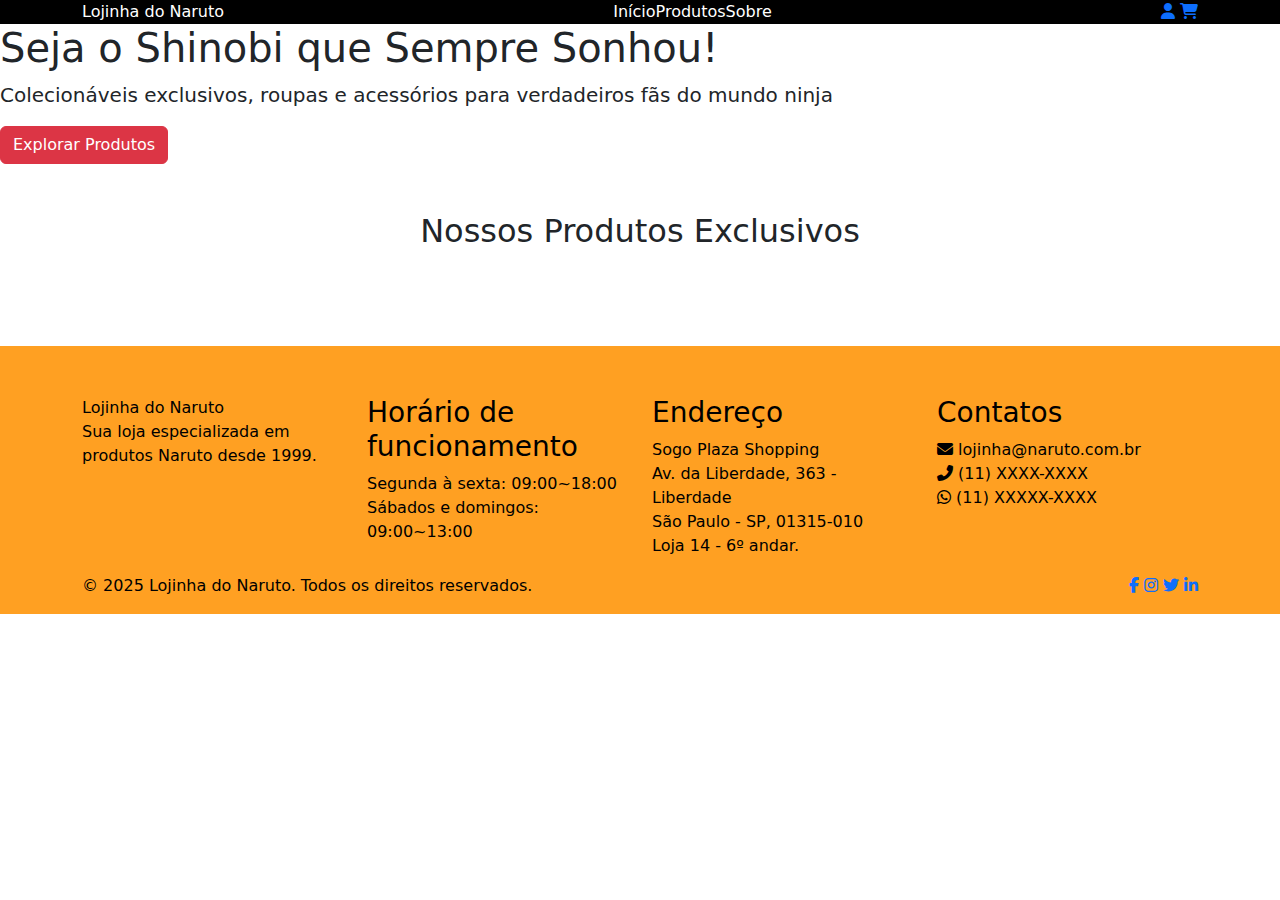
<file: index.html>
<!DOCTYPE html>
<html lang="pt-br">
<head>
    <meta charset="UTF-8">
    <meta name="viewport" content="width=device-width, initial-scale=1.0">
    <title>Lojinha do Naruto - Produtos Exclusivos do Mundo Shinobi</title>
    <!-- Bootstrap CSS -->
    <link href="https://cdn.jsdelivr.net/npm/bootstrap@5.3.2/dist/css/bootstrap.min.css" rel="stylesheet">
    <!-- Font Awesome -->
    <link rel="stylesheet" href="https://cdnjs.cloudflare.com/ajax/libs/font-awesome/6.4.0/css/all.min.css">
    <!-- Google Fonts -->
    <link href="https://fonts.googleapis.com/css2?family=Roboto:wght@400;500;700&display=swap" rel="stylesheet">
    <!-- CSS -->
    <link href="style.css" rel="stylesheet">
</head>
<body>
    <!-- Header -->
    <header>
        <div class="container">
            <div class="d-flex justify-content-between align-items-center">
                <div class="navbar-brand">Lojinha do Naruto</div>
                
                <nav class="d-none d-md-flex align-items-center">
                    <a class="nav-link active" href="index.html">Início</a>
                    <a class="nav-link" href="#products-section">Produtos</a>
                    <a class="nav-link" href="sobre/index.html">Sobre</a>
                </nav>
                
                <div class="header-icons">
                    <a href="login/index.html"><i class="fas fa-user"></i></a>
                    <a href="#"><i class="fas fa-shopping-cart"></i></a>
                    <button class="navbar-toggler d-md-none" type="button" data-bs-toggle="collapse" data-bs-target="#mobileMenu">
                        <i class="fas fa-bars"></i>
                    </button>
                </div>
            </div>
            
            <!-- Mobile Menu -->
            <div class="collapse d-md-none" id="mobileMenu">
                <div class="d-flex flex-column py-3">
                    <a class="nav-link active" href="index.html">Início</a>
                    <a class="nav-link" href="#products-section">Produtos</a>
                    <a class="nav-link" href="sobre/index.html">Sobre</a>
                </div>
            </div>
        </div>
    </header>
    
    <!-- Main Content -->
    <main>
        <!-- Hero Section -->
        <section id="hero-section">
            <div class="hero-content">
                <h1>Seja o Shinobi que Sempre Sonhou!</h1>
                <p class="lead">Colecionáveis exclusivos, roupas e acessórios para verdadeiros fãs do mundo ninja</p>
                <a href="#products-section" class="btn btn-danger btn-scroll">Explorar Produtos</a>
            </div>
        </section>

        <!-- Produtos Section -->
        <section id="products-section" class="py-5">
            <div class="container">
                <h2 class="text-center mb-5">Nossos Produtos Exclusivos</h2>
                <div class="row">
                    <!-- Produtos serão inseridos aqui -->
                     
                </div>
            </div>
        </section>
    </main>
    
    <!-- Footer -->
    <footer>
        <div class="container">
            <div class="row">
                <div class="col-md-3 mb-4 mb-md-0 footer-col">
                    <div class="footer-logo">Lojinha do Naruto</div>
                    <p>Sua loja especializada em produtos Naruto desde 1999.</p>
                </div>
                
                <div class="col-md-3 mb-4 mb-md-0 footer-col">
                    <h3 class="footer-title">Horário de funcionamento</h3>
                    <p>
                        Segunda à sexta: 09:00~18:00<br>
                        Sábados e domingos: 09:00~13:00
                    </p>
                </div>
                
                <div class="col-md-3 mb-4 mb-md-0 footer-col">
                    <h3 class="footer-title">Endereço</h3>
                    <p>
                        Sogo Plaza Shopping<br>
                        Av. da Liberdade, 363 - Liberdade<br>
                        São Paulo - SP, 01315-010<br>
                        Loja 14 - 6º andar.
                    </p>
                </div>
                
                <div class="col-md-3 footer-col">
                    <h3 class="footer-title">Contatos</h3>
                    <div class="contact-info">
                        <div class="contact-item">
                            <i class="fas fa-envelope"></i>
                            <span>lojinha@naruto.com.br</span>
                        </div>
                        
                        <div class="contact-item">
                            <i class="fas fa-phone-alt"></i>
                            <span>(11) XXXX-XXXX</span>
                        </div>
                        
                        <div class="contact-item">
                            <i class="fab fa-whatsapp"></i>
                            <span>(11) XXXXX-XXXX</span>
                        </div>
                    </div>
                </div>
            </div>
            
            <div class="row copyright">
                <div class="col-md-6">
                    <p>&copy; 2025 Lojinha do Naruto. Todos os direitos reservados.</p>
                </div>
                <div class="col-md-6 text-md-end">
                    <div class="social-icons">
                        <a href="#"><i class="fab fa-facebook-f"></i></a>
                        <a href="#"><i class="fab fa-instagram"></i></a>
                        <a href="#"><i class="fab fa-twitter"></i></a>
                        <a href="#"><i class="fab fa-linkedin-in"></i></a>
                    </div>
                </div>
            </div>
        </div>
    </footer>

    <!-- Bootstrap JS -->
    <script src="https://cdn.jsdelivr.net/npm/bootstrap@5.3.2/dist/js/bootstrap.bundle.min.js"></script>
</body>
</html>
</file>
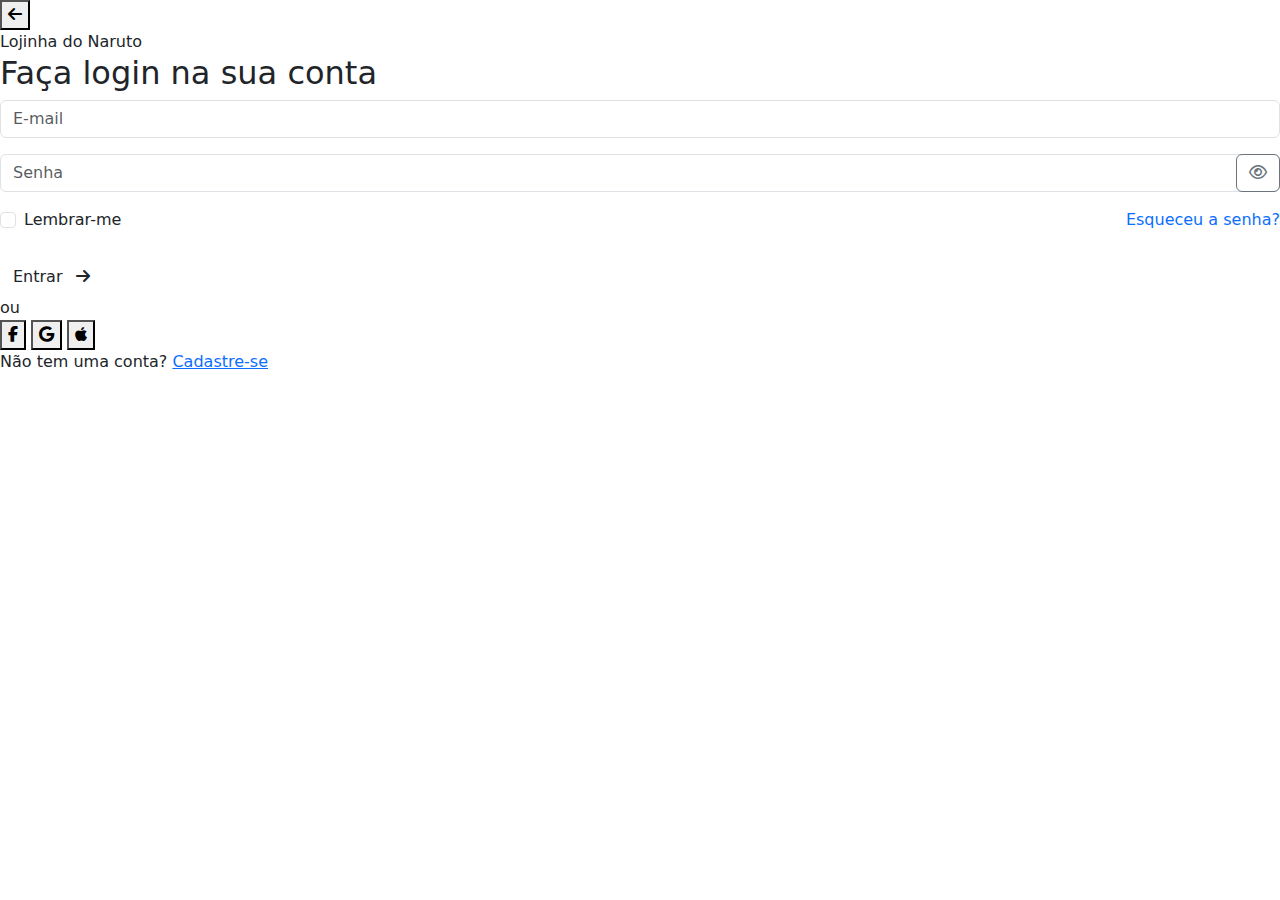
<file: carrinho/index.html>
<!DOCTYPE html>
<html lang="pt-br">
<head>
    <meta charset="UTF-8">
    <meta name="viewport" content="width=device-width, initial-scale=1.0">
    <title>Carrinho - Lojinha do Naruto</title>
    <link href="https://cdn.jsdelivr.net/npm/bootstrap@5.3.2/dist/css/bootstrap.min.css" rel="stylesheet">
    <link rel="stylesheet" href="https://cdnjs.cloudflare.com/ajax/libs/font-awesome/6.4.0/css/all.min.css">
    <link rel="stylesheet" href="style.css">
</head>
<body>
    <header>
        <div class="container">
            <div class="d-flex justify-content-between align-items-center">
                <div class="navbar-brand">
                    <img src="../assets/img/logo.png" alt="Logo" style="height: 30px; margin-right: 10px;">
                    Lojinha do Naruto
                </div>
                
                <nav class="d-none d-md-flex align-items-center">
                    <a class="nav-link" href="../index.html">Início</a>
                    <a class="nav-link" href="../index.html#products-section">Produtos</a>
                    <a class="nav-link" href="../sobre/index.html">Sobre</a>
                </nav>
                
                <div class="header-icons">
                    <a href="../login/index.html"><i class="fas fa-user"></i></a>
                    <a href="../carrinho/index.html"><i class="fas fa-shopping-cart"></i></a>
                    <button class="navbar-toggler d-md-none" type="button" data-bs-toggle="collapse" data-bs-target="#mobileMenu">
                        <i class="fas fa-bars"></i>
                    </button>
                </div>
            </div>
            
            <!-- Mobile Menu -->
            <div class="collapse d-md-none" id="mobileMenu">
                <div class="d-flex flex-column py-3">
                    <a class="nav-link active" href="../index.html">Início</a>
                    <a class="nav-link" href="../index.html#products-section">Produtos</a>
                    <a class="nav-link" href="../sobre/index.html">Sobre</a>
                </div>
            </div>
        </div>
    </header>

    <main class="container my-5">
        <h1 class="mb-4">Seu Carrinho</h1>
        
        <div id="carrinho-vazio" class="text-center py-5">
            <i class="fas fa-shopping-cart fa-4x mb-3 text-muted"></i>
            <h3 class="mb-3">Seu carrinho está vazio</h3>
            <a href="../index.html" class="btn btn-primary">Voltar às Compras</a>
        </div>
        
        <div id="carrinho-itens" class="d-none">
            <div class="table-responsive">
                <table class="table">
                    <thead class="table-light">
                        <tr>
                            <th style="width: 50%">Produto</th>
                            <th>Preço Unitário</th>
                            <th>Quantidade</th>
                            <th>Subtotal</th>
                            <th>Ação</th>
                        </tr>
                    </thead>
                    <tbody id="itens-carrinho">
                        <!-- Itens serão inseridos aqui via JavaScript -->
                    </tbody>
                    <tfoot class="table-group-divider">
                        <tr>
                            <td colspan="3" class="text-end fw-bold">Total:</td>
                            <td id="total-carrinho" class="fw-bold">R$ 0,00</td>
                            <td></td>
                        </tr>
                    </tfoot>
                </table>
            </div>
            
            <div class="d-flex justify-content-between mt-4">
                <a href="../index.html" class="btn btn-outline-primary">
                    <i class="fas fa-arrow-left me-2"></i>Continuar Comprando
                </a>
                <button id="finalizar-compra" class="btn btn-success">
                    <i class="fas fa-check me-2"></i>Finalizar Compra
                </button>
            </div>
        </div>
    </main>

    <script src="https://cdn.jsdelivr.net/npm/bootstrap@5.3.2/dist/js/bootstrap.bundle.min.js"></script>
    <script>
        // Função para carregar usuários no localStorage quando a página é carregada
        document.addEventListener('DOMContentLoaded', function() {
            // Verifica se já existem usuários no localStorage
            if (!localStorage.getItem('usuarios')) {
                // Cria um array com 3 usuários de exemplo
                const usuarios = [
                    { nome: "Naruto Uzumaki", email: "naruto@konoha.com", senha: "123456" },
                    { nome: "Sasuke Uchiha", email: "sasuke@konoha.com", senha: "123456" },
                    { nome: "Sakura Haruno", email: "sakura@konoha.com", senha: "123456" }
                ];
                
                // Salva os usuários no localStorage
                localStorage.setItem('usuarios', JSON.stringify(usuarios));
            }
            
            // Verifica se há um usuário logado na sessão
            const usuarioLogado = sessionStorage.getItem('usuarioLogado');
            if (usuarioLogado) {
                // Se estiver logado, mostra mensagem de boas-vindas
                const usuario = JSON.parse(usuarioLogado);
                document.getElementById('welcome-message').textContent = `Bem-vindo, ${usuario.nome}!`;
                document.getElementById('welcome-message').classList.remove('d-none');
            }
            
            // Configura os botões de compra
            configurarBotoesComprar();
            // Atualiza o contador do carrinho
            atualizarContadorCarrinho();
        });

        // Função para adicionar produto ao carrinho
        function adicionarAoCarrinho(produtoId, produtoNome, produtoPreco) {
            // Verifica se o usuário está logado
            const usuarioLogado = sessionStorage.getItem('usuarioLogado');
            if (!usuarioLogado) {
                alert('Por favor, faça login para adicionar produtos ao carrinho.');
                window.location.href = 'login/index.html';
                return;
            }
            
            const usuario = JSON.parse(usuarioLogado);
            let carrinho = JSON.parse(localStorage.getItem('carrinho')) || [];
            
            // Verifica se o produto já está no carrinho
            const produtoExistente = carrinho.find(item => 
                item.id === produtoId && 
                item.usuario === usuario.nome
            );
            
            if (produtoExistente) {
                produtoExistente.quantidade = (produtoExistente.quantidade || 1) + 1;
            } else {
                carrinho.push({
                    id: produtoId,
                    nome: produtoNome,
                    preco: parseFloat(produtoPreco),
                    usuario: usuario.nome,
                    data: new Date().toISOString(),
                    quantidade: 1
                });
            }
            
            localStorage.setItem('carrinho', JSON.stringify(carrinho));
            
            // Mostra mensagem de sucesso
            const toast = document.createElement('div');
            toast.className = 'toast-message';
            toast.innerHTML = `
                <i class="fas fa-check-circle me-2"></i>
                ${produtoNome} foi adicionado ao carrinho!
            `;
            document.body.appendChild(toast);
            
            // Remove a mensagem após 3 segundos
            setTimeout(() => {
                toast.classList.add('fade-out');
                setTimeout(() => toast.remove(), 300);
            }, 3000);
            
            // Atualiza o ícone do carrinho
            atualizarContadorCarrinho();
        }

        // Função para atualizar o contador do carrinho
        function atualizarContadorCarrinho() {
            const usuarioLogado = sessionStorage.getItem('usuarioLogado');
            if (!usuarioLogado) return;
            
            const carrinho = JSON.parse(localStorage.getItem('carrinho')) || [];
            const usuario = JSON.parse(usuarioLogado);
            const itensUsuario = carrinho.filter(item => item.usuario === usuario.nome);
            const totalItens = itensUsuario.reduce((total, item) => total + (item.quantidade || 1), 0);
            
            // Remove o contador existente, se houver
            const contadorExistente = document.querySelector('.cart-counter');
            if (contadorExistente) {
                contadorExistente.remove();
            }
            
            if (totalItens > 0) {
                const contador = document.createElement('span');
                contador.className = 'cart-counter';
                contador.textContent = totalItens;
                
                const iconeCarrinho = document.querySelector('.fa-shopping-cart').parentNode;
                iconeCarrinho.appendChild(contador);
            }
        }

        // Configura os botões de compra
        function configurarBotoesComprar() {
            document.querySelectorAll('.btn-buy').forEach(botao => {
                botao.addEventListener('click', function() {
                    const produtoId = this.getAttribute('data-produto-id');
                    const produtoNome = this.getAttribute('data-produto-nome');
                    const produtoPreco = this.getAttribute('data-produto-preco');
                    
                    adicionarAoCarrinho(produtoId, produtoNome, produtoPreco);
                });
            });
}
    </script>
    <script>
        // js/carrinho.js
        document.addEventListener('DOMContentLoaded', function() {
            // Verifica se há usuário logado
            const usuarioLogado = sessionStorage.getItem('usuarioLogado');
            
            if (!usuarioLogado) {
                alert('Por favor, faça login para acessar seu carrinho.');
                window.location.href = '../login/index.html';
                return;
            }

            const usuario = JSON.parse(usuarioLogado);
            const carrinho = JSON.parse(localStorage.getItem('carrinho')) || [];
            
            // Filtra apenas os itens do usuário logado
            const itensUsuario = carrinho.filter(item => item.usuario === usuario.nome);
            
            // Elementos da página
            const carrinhoVazio = document.getElementById('carrinho-vazio');
            const carrinhoItens = document.getElementById('carrinho-itens');
            const tbody = document.getElementById('itens-carrinho');
            const totalCarrinho = document.getElementById('total-carrinho');

            if (itensUsuario.length === 0) {
                carrinhoVazio.classList.remove('d-none');
                carrinhoItens.classList.add('d-none');
            } else {
                carrinhoVazio.classList.add('d-none');
                carrinhoItens.classList.remove('d-none');
                
                // Limpa a tabela
                tbody.innerHTML = '';
                
                let total = 0;
                
                // Adiciona cada item ao carrinho
                itensUsuario.forEach((item, index) => {
                    const quantidade = item.quantidade || 1;
                    const subtotal = item.preco * quantidade;
                    total += subtotal;
                    
                    const tr = document.createElement('tr');
                    tr.innerHTML = `
                        <td>
                            <div class="d-flex align-items-center">
                                <img src="../assets/img/figura${item.id}.jpg" alt="${item.nome}" class="product-image me-3 rounded">
                                <span>${item.nome}</span>
                            </div>
                        </td>
                        <td>R$ ${item.preco.toFixed(2).replace('.', ',')}</td>
                        <td>
                            <div class="d-flex align-items-center">
                                <button class="btn btn-sm btn-outline-secondary diminuir-quantidade" data-index="${index}">
                                    <i class="fas fa-minus"></i>
                                </button>
                                <input type="number" value="${quantidade}" min="1" 
                                    class="form-control quantidade-input mx-2" data-index="${index}">
                                <button class="btn btn-sm btn-outline-secondary aumentar-quantidade" data-index="${index}">
                                    <i class="fas fa-plus"></i>
                                </button>
                            </div>
                        </td>
                        <td>R$ ${subtotal.toFixed(2).replace('.', ',')}</td>
                        <td>
                            <button class="btn btn-sm btn-danger remover-item" data-index="${index}">
                                <i class="fas fa-trash"></i>
                            </button>
                        </td>
                    `;
                    tbody.appendChild(tr);
                });
                
                // Atualiza o total
                totalCarrinho.textContent = `R$ ${total.toFixed(2).replace('.', ',')}`;
                
                // Adiciona eventos aos botões
                adicionarEventos(itensUsuario);
            }

            // Evento para finalizar compra
            document.getElementById('finalizar-compra').addEventListener('click', function() {
                finalizarCompra(usuario.nome);
            });
        });

        function adicionarEventos(itensUsuario) {
            // Remover item
            document.querySelectorAll('.remover-item').forEach(btn => {
                btn.addEventListener('click', function() {
                    const index = this.getAttribute('data-index');
                    removerItemDoCarrinho(index, itensUsuario);
                });
            });
            
            // Aumentar quantidade
            document.querySelectorAll('.aumentar-quantidade').forEach(btn => {
                btn.addEventListener('click', function() {
                    const index = this.getAttribute('data-index');
                    alterarQuantidade(index, itensUsuario, 1);
                });
            });
            
            // Diminuir quantidade
            document.querySelectorAll('.diminuir-quantidade').forEach(btn => {
                btn.addEventListener('click', function() {
                    const index = this.getAttribute('data-index');
                    alterarQuantidade(index, itensUsuario, -1);
                });
            });
            
            // Alteração manual da quantidade
            document.querySelectorAll('.quantidade-input').forEach(input => {
                input.addEventListener('change', function() {
                    const index = this.getAttribute('data-index');
                    const novaQuantidade = parseInt(this.value);
                    
                    if (novaQuantidade > 0) {
                        atualizarQuantidadeNoCarrinho(index, novaQuantidade, itensUsuario);
                    } else {
                        this.value = itensUsuario[index].quantidade || 1;
                    }
                });
            });
        }

        function removerItemDoCarrinho(index, itensUsuario) {
            let carrinho = JSON.parse(localStorage.getItem('carrinho')) || [];
            
            // Encontra o item específico no carrinho completo
            const itemParaRemover = itensUsuario[index];
            carrinho = carrinho.filter(item => 
                !(item.id === itemParaRemover.id && 
                item.usuario === itemParaRemover.usuario &&
                item.data === itemParaRemover.data)
            );
            
            localStorage.setItem('carrinho', JSON.stringify(carrinho));
            location.reload();
        }

        function alterarQuantidade(index, itensUsuario, alteracao) {
            const input = document.querySelector(`.quantidade-input[data-index="${index}"]`);
            let novaQuantidade = parseInt(input.value) + alteracao;
            
            if (novaQuantidade < 1) novaQuantidade = 1;
            
            input.value = novaQuantidade;
            atualizarQuantidadeNoCarrinho(index, novaQuantidade, itensUsuario);
        }

        function atualizarQuantidadeNoCarrinho(index, novaQuantidade, itensUsuario) {
            let carrinho = JSON.parse(localStorage.getItem('carrinho')) || [];
            const itemParaAtualizar = itensUsuario[index];
            
            // Atualiza a quantidade no carrinho completo
            carrinho = carrinho.map(item => {
                if (item.id === itemParaAtualizar.id && 
                    item.usuario === itemParaAtualizar.usuario &&
                    item.data === itemParaAtualizar.data) {
                    return {...item, quantidade: novaQuantidade};
                }
                return item;
            });
            
            localStorage.setItem('carrinho', JSON.stringify(carrinho));
            location.reload();
        }

        function finalizarCompra(usuarioNome) {
            let carrinho = JSON.parse(localStorage.getItem('carrinho')) || [];
            
            // Remove apenas os itens do usuário atual
            carrinho = carrinho.filter(item => item.usuario !== usuarioNome);
            
            localStorage.setItem('carrinho', JSON.stringify(carrinho));
            alert('Compra finalizada com sucesso! Obrigado por comprar na Lojinha do Naruto!');
            location.href = '../index.html';
        }
    </script>
</body>
</html>
</file>
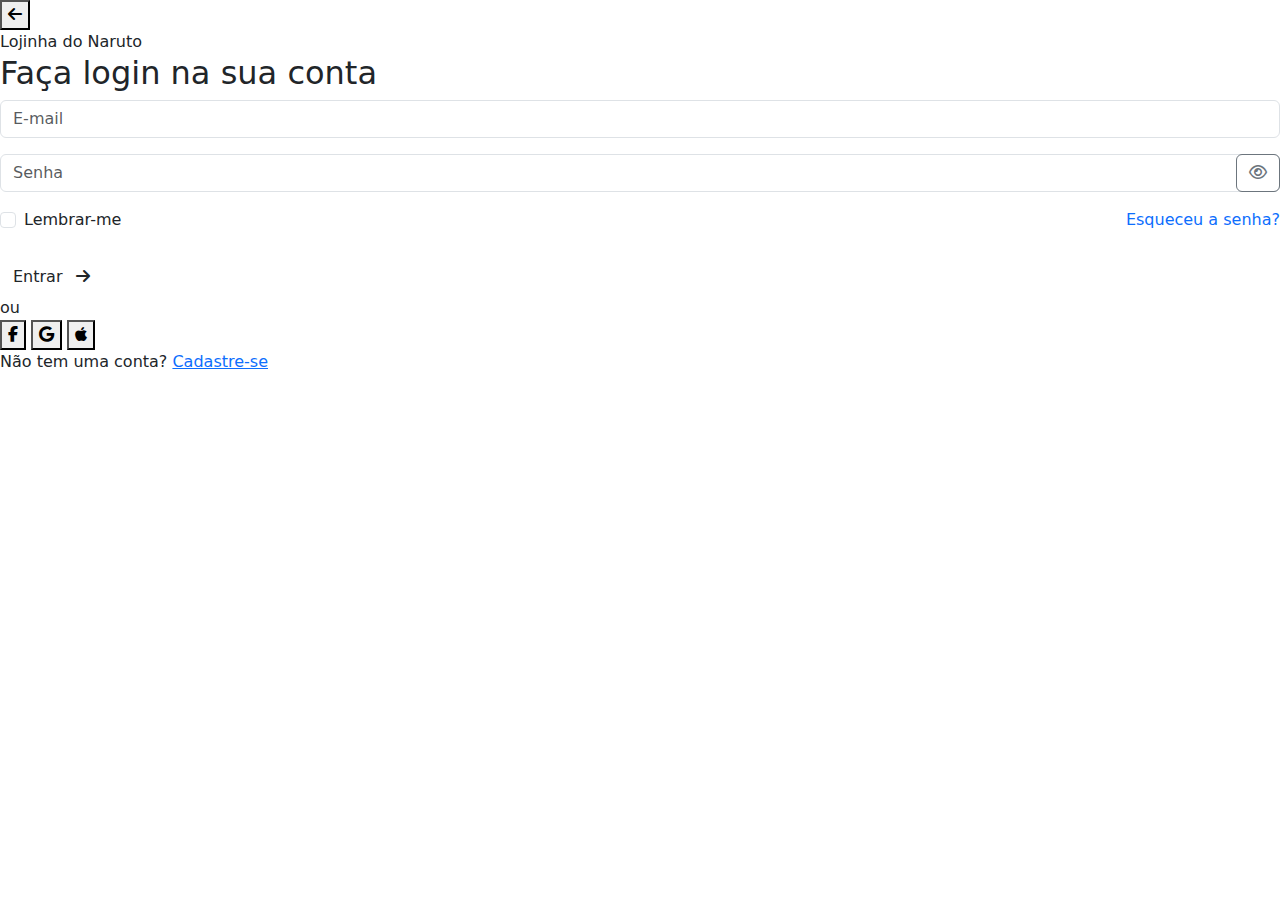
<file: login/index.html>
<!DOCTYPE html>
<html lang="pt-br">
<head>
    <meta charset="UTF-8">
    <meta name="viewport" content="width=device-width, initial-scale=1.0">
    <title>Login - Lojinha do Naruto</title>
    <!-- Bootstrap CSS -->
    <link href="https://cdn.jsdelivr.net/npm/bootstrap@5.3.2/dist/css/bootstrap.min.css" rel="stylesheet">
    <!-- Font Awesome -->
    <link rel="stylesheet" href="https://cdnjs.cloudflare.com/ajax/libs/font-awesome/6.4.0/css/all.min.css">
    <!-- CSS -->
    <link href="style.css" rel="stylesheet">
</head>
<body>
    <div class="login-card">
        <!-- Botão de voltar -->
        <button class="btn-back" onclick="window.history.back()">
            <i class="fas fa-arrow-left"></i>
        </button>
        
        <div class="login-logo">Lojinha do Naruto</div>
        <h2 class="login-title">Faça login na sua conta</h2>
        
        <form>
            <div class="mb-3">
                <label for="email" class="form-label visually-hidden">E-mail</label>
                <input type="email" class="form-control" id="email" placeholder="E-mail" required>
            </div>
            
            <div class="mb-3 position-relative">
                <label for="password" class="form-label visually-hidden">Senha</label>
                <input type="password" class="form-control" id="password" placeholder="Senha" required>
                <button class="btn btn-outline-secondary position-absolute end-0 top-0 h-100" type="button" id="togglePassword">
                    <i class="far fa-eye"></i>
                </button>
            </div>
            
            <div class="d-flex justify-content-between mb-4">
                <div class="form-check">
                    <input class="form-check-input" type="checkbox" id="remember">
                    <label class="form-check-label" for="remember">Lembrar-me</label>
                </div>
                <a href="#" class="text-decoration-none">Esqueceu a senha?</a>
            </div>
            
            <button type="submit" class="btn btn-login">
                Entrar <i class="fas fa-arrow-right ms-2"></i>
            </button>
            
            <div class="divider">ou</div>
            
            <div class="social-login">
                <button type="button" class="social-btn facebook">
                    <i class="fab fa-facebook-f"></i>
                </button>
                <button type="button" class="social-btn google">
                    <i class="fab fa-google"></i>
                </button>
                <button type="button" class="social-btn apple">
                    <i class="fab fa-apple"></i>
                </button>
            </div>
            
            <div class="login-footer">
                Não tem uma conta? <a href="#">Cadastre-se</a>
            </div>
        </form>
    </div>

    <!-- Bootstrap JS -->
    <script src="https://cdn.jsdelivr.net/npm/bootstrap@5.3.2/dist/js/bootstrap.bundle.min.js"></script>
</body>
</html>
</file>
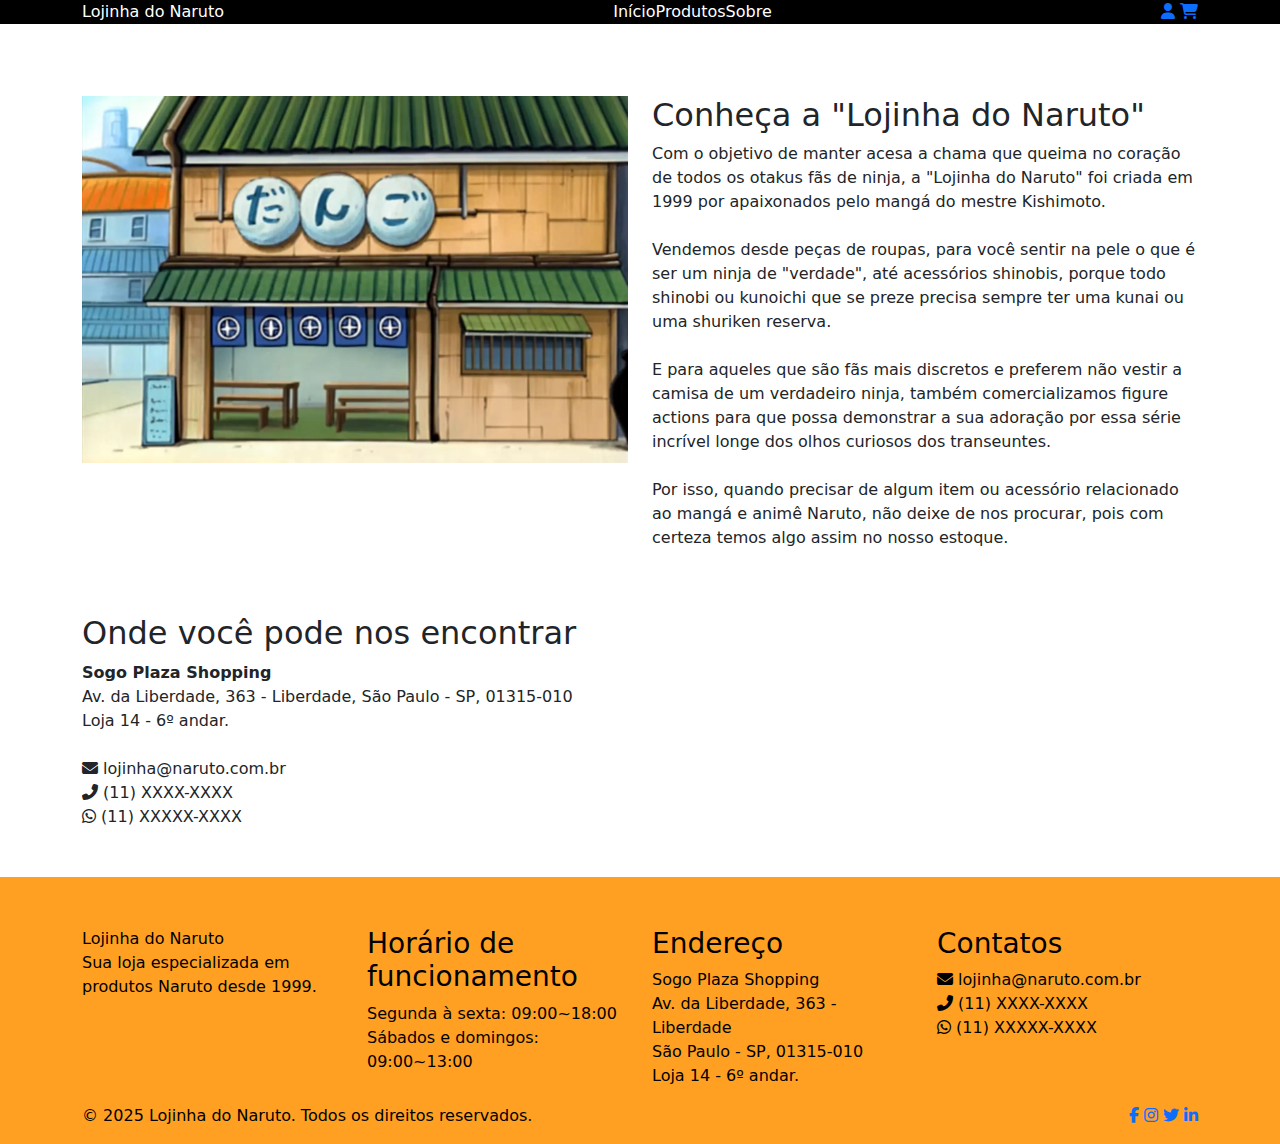
<file: sobre/index.html>
<!DOCTYPE html>
<html lang="pt-br">
<head>
    <meta charset="UTF-8">
    <meta name="viewport" content="width=device-width, initial-scale=1.0">
    <title>Sobre - Lojinha do Naruto</title>
    <!-- Bootstrap CSS -->
    <link href="https://cdn.jsdelivr.net/npm/bootstrap@5.3.2/dist/css/bootstrap.min.css" rel="stylesheet">
    <!-- Font Awesome para ícones -->
    <link rel="stylesheet" href="https://cdnjs.cloudflare.com/ajax/libs/font-awesome/6.4.0/css/all.min.css">
    <!-- Google Fonts -->
    <link href="https://fonts.googleapis.com/css2?family=Roboto:wght@400;500;700&display=swap" rel="stylesheet">
    <!-- Style -->
    <link href="../sobre/style.css" rel="stylesheet">
</head>
<body>
    <!-- Header -->
    <header class="fixed-top">
        <div class="container">
            <div class="d-flex justify-content-between align-items-center">
                <div class="navbar-brand">Lojinha do Naruto</div>
                
                <nav class="d-none d-md-flex align-items-center">
                    <a class="nav-link" href="../index.html">Início</a>
                    <a class="nav-link" href="../index.html#products-section">Produtos</a>
                    <a class="nav-link active" href="index.html">Sobre</a>
                </nav>
                
                <div class="header-icons">
                    <a href="../login/index.html"><i class="fas fa-user"></i></a>
                    <a href="#"><i class="fas fa-shopping-cart"></i></a>
                    <button class="navbar-toggler d-md-none" type="button" data-bs-toggle="collapse" data-bs-target="#mobileMenu">
                        <i class="fas fa-bars"></i>
                    </button>
                </div>
            </div>
            
            <!-- Mobile Menu -->
            <div class="collapse d-md-none" id="mobileMenu">
                <div class="d-flex flex-column py-3">
                    <a class="nav-link" href="../index.html">Início</a>
                    <a class="nav-link" href="../index.html#products-section">Produtos</a>
                    <a class="nav-link active" href="index.html">Sobre</a>
                </div>
            </div>
        </div>
    </header>

    <!-- Main Content -->
    <main class="container my-5">
        <!-- About Section -->
        <section class="row mb-5">
            <div class="col-lg-6 mb-4 mt-5 mb-lg-0">
                <img src="../assets/img/loja.webp" alt="Lojinha do Naruto" class="img-fluid store-image">
            </div>
            <div class="col-lg-6 mt-5">
                <div class="about-section h-100">
                    <h2 class="section-title">Conheça a "Lojinha do Naruto"</h2>
                    <p class="mb-4">
                        Com o objetivo de manter acesa a chama que queima no coração de todos os otakus fãs de ninja, a "Lojinha do Naruto" foi criada em 1999 por apaixonados pelo mangá do mestre Kishimoto.
                    </p>
                    <p class="mb-4">
                        Vendemos desde peças de roupas, para você sentir na pele o que é ser um ninja de "verdade", até acessórios shinobis, porque todo shinobi ou kunoichi que se preze precisa sempre ter uma kunai ou uma shuriken reserva.
                    </p>
                    <p>
                        E para aqueles que são fãs mais discretos e preferem não vestir a camisa de um verdadeiro ninja, também comercializamos figure actions para que possa demonstrar a sua adoração por essa série incrível longe dos olhos curiosos dos transeuntes.
                    </p>
                    <p class="mt-4">
                        Por isso, quando precisar de algum item ou acessório relacionado ao mangá e animê Naruto, não deixe de nos procurar, pois com certeza temos algo assim no nosso estoque.
                    </p>
                </div>
            </div>
        </section>
        
        <!-- Contact & Map Section -->
        <section class="row">
            <div class="col-lg-6 mb-4 mb-lg-0">
                <div class="about-section h-100">
                    <h2 class="section-title">Onde você pode nos encontrar</h2>
                    <div class="contact-info">
                        <p class="mb-4">
                            <strong>Sogo Plaza Shopping</strong><br>
                            Av. da Liberdade, 363 - Liberdade, São Paulo - SP, 01315-010<br>
                            Loja 14 - 6º andar.
                        </p>
                        
                        <div class="contact-item">
                            <i class="fas fa-envelope"></i>
                            <span>lojinha@naruto.com.br</span>
                        </div>
                        
                        <div class="contact-item">
                            <i class="fas fa-phone-alt"></i>
                            <span>(11) XXXX-XXXX</span>
                        </div>
                        
                        <div class="contact-item">
                            <i class="fab fa-whatsapp"></i>
                            <span>(11) XXXXX-XXXX</span>
                        </div>
                    </div>
                </div>
            </div>
            <div class="col-lg-6">
                <div class="map-container h-100">
                    <iframe src="https://www.google.com/maps/embed?pb=!1m18!1m12!1m3!1d3657.346341248109!2d-46.63832109203003!3d-23.556001461301285!2m3!1f0!2f0!3f0!3m2!1i1024!2i768!4f13.1!3m3!1m2!1s0x94ce59a8d9a2696d%3A0xa7a505d9ee4cf69e!2sSogo%20Plaza%20Shopping!5e0!3m2!1spt-BR!2sbr!4v1743360512963!5m2!1spt-BR!2sbr" width="100%" height="100%" style="border:0;" allowfullscreen="" loading="lazy" referrerpolicy="no-referrer-when-downgrade"></iframe>
                </div>
            </div>
        </section>
    </main>

    <!-- Footer -->
    <footer>
        <div class="container">
            <div class="row">
                <div class="col-md-3 mb-4 mb-md-0 footer-col">
                    <div class="footer-logo">Lojinha do Naruto</div>
                    <p>Sua loja especializada em produtos Naruto desde 1999.</p>
                </div>
                
                <div class="col-md-3 mb-4 mb-md-0 footer-col">
                    <h3 class="footer-title">Horário de funcionamento</h3>
                    <p>
                        Segunda à sexta: 09:00~18:00<br>
                        Sábados e domingos: 09:00~13:00
                    </p>
                </div>
                
                <div class="col-md-3 mb-4 mb-md-0 footer-col">
                    <h3 class="footer-title">Endereço</h3>
                    <p>
                        Sogo Plaza Shopping<br>
                        Av. da Liberdade, 363 - Liberdade<br>
                        São Paulo - SP, 01315-010<br>
                        Loja 14 - 6º andar.
                    </p>
                </div>
                
                <div class="col-md-3 footer-col">
                    <h3 class="footer-title">Contatos</h3>
                    <div class="contact-info">
                        <div class="contact-item">
                            <i class="fas fa-envelope"></i>
                            <span>lojinha@naruto.com.br</span>
                        </div>
                        
                        <div class="contact-item">
                            <i class="fas fa-phone-alt"></i>
                            <span>(11) XXXX-XXXX</span>
                        </div>
                        
                        <div class="contact-item">
                            <i class="fab fa-whatsapp"></i>
                            <span>(11) XXXXX-XXXX</span>
                        </div>
                    </div>
                </div>
            </div>
            
            <div class="row copyright">
                <div class="col-md-6">
                    <p>&copy; 2025 Lojinha do Naruto. Todos os direitos reservados.</p>
                </div>
                <div class="col-md-6 text-md-end">
                    <div class="social-icons">
                        <a href="#"><i class="fab fa-facebook-f"></i></a>
                        <a href="#"><i class="fab fa-instagram"></i></a>
                        <a href="#"><i class="fab fa-twitter"></i></a>
                        <a href="#"><i class="fab fa-linkedin-in"></i></a>
                    </div>
                </div>
            </div>
        </div>
    </footer>

    <!-- Bootstrap JS -->
    <script src="https://cdn.jsdelivr.net/npm/bootstrap@5.3.2/dist/js/bootstrap.bundle.min.js"></script>
</body>
</html>
</file>
<file: style.css>
header{
    background-color: black;
    color: white;
}

footer{
    background-color: #ffa022;
    color: black;
    padding-top: 50px;
}
</file>
<file: carrinho/style.css>
:root {
    --primary-color: #FF8C00;
    --secondary-color: #333;
    --light-bg: #f9f2e8;
    --dark-bg: #222;
    --card-shadow: 0 10px 20px rgba(0,0,0,0.1);
    --transition: all 0.3s ease;
    --success-color: #28a745;
    --danger-color: #dc3545;
    --warning-color: #ffc107;
}

body {
    font-family: 'Roboto', sans-serif;
    color: var(--secondary-color);
    line-height: 1.6;
    background-color: var(--light-bg);
}

/* Header Styles */
header {
    background-color: var(--dark-bg);
    color: white;
    padding: 15px 0;
    box-shadow: 0 2px 10px rgba(0,0,0,0.1);
    position: sticky;
    top: 0;
    z-index: 1000;
}

.container {
    width: 100%;
    max-width: 1200px;
    margin: 0 auto;
    padding: 0 15px;
}

.d-flex {
    display: flex;
}

.justify-content-between {
    justify-content: space-between;
}

.align-items-center {
    align-items: center;
}

.navbar-brand {
    font-weight: 700;
    font-size: 1.5rem;
    color: var(--primary-color);
    display: flex;
    align-items: center;
}

.navbar-brand img {
    margin-right: 10px;
}

.nav-link {
    color: white;
    font-weight: 500;
    padding: 8px 15px;
    transition: var(--transition);
    text-decoration: none;
}

.nav-link:hover, .nav-link.active {
    color: var(--primary-color);
    transform: translateY(-2px);
}

.header-icons {
    display: flex;
    gap: 15px;
    align-items: center;
}

.header-icons a {
    color: white;
    font-size: 1.2rem;
    transition: var(--transition);
    text-decoration: none;
}

.header-icons a:hover {
    color: var(--primary-color);
    transform: scale(1.1);
}

.navbar-toggler {
    background: none;
    border: none;
    color: white;
    font-size: 1.5rem;
    cursor: pointer;
}

/* Main Content Styles */
main {
    padding: 3rem 0;
}

.py-5 {
    padding-top: 3rem;
    padding-bottom: 3rem;
}

.text-center {
    text-align: center;
}

.mb-4 {
    margin-bottom: 1.5rem;
}

.mb-5 {
    margin-bottom: 3rem;
}

/* Carrinho Styles */
#carrinho-vazio {
    background-color: white;
    padding: 3rem;
    border-radius: 10px;
    box-shadow: var(--card-shadow);
    text-align: center;
}

#carrinho-vazio h3 {
    color: var(--dark-bg);
    margin-bottom: 1.5rem;
}

#carrinho-vazio .btn {
    padding: 10px 25px;
    font-weight: 600;
}

#carrinho-itens {
    background-color: white;
    padding: 2rem;
    border-radius: 10px;
    box-shadow: var(--card-shadow);
}

.table-responsive {
    overflow-x: auto;
}

.table {
    width: 100%;
    border-collapse: collapse;
    margin-bottom: 1.5rem;
}

.table th, .table td {
    padding: 12px 15px;
    text-align: left;
    border-bottom: 1px solid #eee;
}

.table th {
    font-weight: 700;
    color: var(--dark-bg);
    background-color: rgba(255, 140, 0, 0.1);
}

.btn-remover {
    background-color: var(--danger-color);
    color: white;
    border: none;
    padding: 5px 10px;
    border-radius: 5px;
    cursor: pointer;
    transition: var(--transition);
}

.btn-remover:hover {
    background-color: #c82333;
    transform: translateY(-2px);
}

#total-carrinho {
    color: var(--primary-color);
    font-weight: 700;
    font-size: 1.2rem;
}

.mt-4 {
    margin-top: 1.5rem;
}

.btn-outline-primary {
    background-color: transparent;
    color: var(--primary-color);
    border: 2px solid var(--primary-color);
    padding: 10px 25px;
    font-weight: 600;
    border-radius: 50px;
    transition: var(--transition);
    text-decoration: none;
    display: inline-block;
}

.btn-outline-primary:hover {
    background-color: var(--primary-color);
    color: white;
    transform: translateY(-2px);
}

.btn-success {
    background-color: var(--success-color);
    color: white;
    border: none;
    padding: 10px 25px;
    font-weight: 600;
    border-radius: 50px;
    transition: var(--transition);
    cursor: pointer;
}

.btn-success:hover {
    background-color: #218838;
    transform: translateY(-2px);
}

.d-none {
    display: none;
}


.quantidade-input {
            width: 60px;
            text-align: center;
        }
        .product-image {
            width: 80px;
            height: 80px;
            object-fit: cover;
        }

        
/* Footer Styles */
footer {
    background-color: var(--dark-bg);
    color: white;
    padding: 3rem 0;
}

.bg-dark {
    background-color: var(--dark-bg);
}

.text-white {
    color: white;
}

.row {
    display: flex;
    flex-wrap: wrap;
    margin: 0 -15px;
}

.col-md-6 {
    flex: 0 0 50%;
    max-width: 50%;
    padding: 0 15px;
}

.text-md-end {
    text-align: right;
}

.social-icons {
    display: flex;
    justify-content: flex-end;
    gap: 15px;
}

.social-icons a {
    color: white;
    font-size: 1.2rem;
    transition: var(--transition);
}

.social-icons a:hover {
    color: var(--primary-color);
    transform: translateY(-3px);
}

/* Responsive Styles */
@media (max-width: 768px) {
    .d-md-none {
        display: block;
    }
    
    .d-md-flex {
        display: none;
    }
    
    .col-md-6 {
        flex: 0 0 100%;
        max-width: 100%;
        margin-bottom: 1.5rem;
    }
    
    .text-md-end {
        text-align: left;
    }
    
    .social-icons {
        justify-content: flex-start;
    }
    
    .table th, .table td {
        padding: 8px;
    }
    
    #carrinho-itens .d-flex {
        flex-direction: column;
        gap: 15px;
    }
    
    #carrinho-itens .btn {
        width: 100%;
    }
}

/* Welcome Message */
#welcome-message {
    color: var(--primary-color);
    font-weight: 600;
    margin-right: 1rem;
}

/* Modal de Pagamento */
.modal {
    display: none;
    position: fixed;
    top: 0;
    left: 0;
    width: 100%;
    height: 100%;
    background-color: rgba(0,0,0,0.5);
    z-index: 2000;
    align-items: center;
    justify-content: center;
}

.modal-dialog {
    background-color: white;
    border-radius: 10px;
    width: 90%;
    max-width: 500px;
    overflow: hidden;
    box-shadow: 0 5px 30px rgba(0,0,0,0.3);
    transform: translateY(-50px);
    opacity: 0;
    transition: all 0.3s ease;
}

.modal.show .modal-dialog {
    transform: translateY(0);
    opacity: 1;
}

.modal-content {
    padding: 20px;
}

.modal-header {
    display: flex;
    justify-content: space-between;
    align-items: center;
    padding-bottom: 15px;
    border-bottom: 1px solid #eee;
}

.modal-title {
    font-weight: 700;
    color: var(--dark-bg);
    margin: 0;
}

.btn-close {
    background: none;
    border: none;
    font-size: 1.5rem;
    cursor: pointer;
    color: #999;
}

.modal-body {
    padding: 20px 0;
}

.list-group {
    list-style: none;
    padding: 0;
    margin: 0;
}

.list-group-item {
    padding: 12px 20px;
    border: 1px solid #eee;
    margin-bottom: 10px;
    border-radius: 5px;
    cursor: pointer;
    transition: var(--transition);
}

.list-group-item:hover {
    background-color: rgba(255, 140, 0, 0.1);
    border-color: var(--primary-color);
    color: var(--primary-color);
}

/* Animations */
@keyframes fadeIn {
    from { opacity: 0; }
    to { opacity: 1; }
}

.fade-in {
    animation: fadeIn 0.5s ease-in-out;
}
</file>
<file: login/style.css>

</file>
<file: sobre/style.css>
header{
    background-color: black;
    color: white;
}

footer{
    background-color: #ffa022;
    color: black;
    padding-top: 50px;
}
</file>
